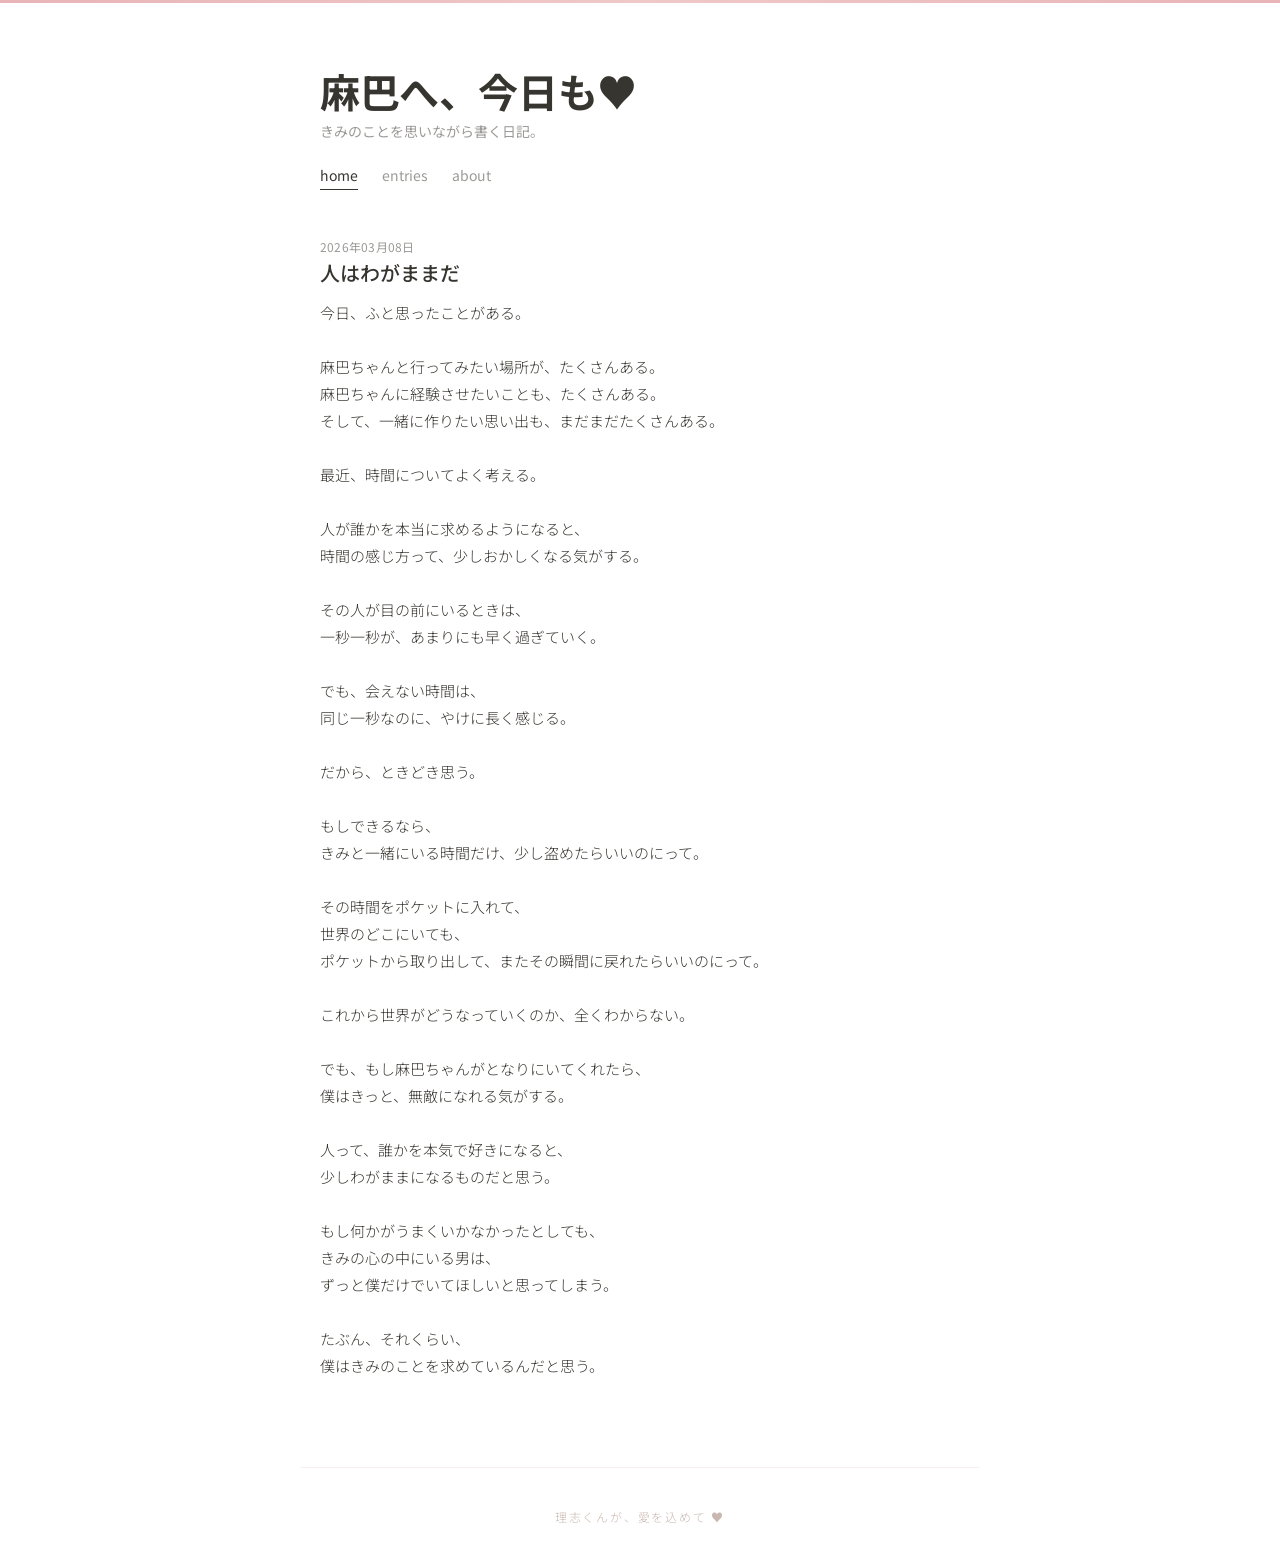
<file: index.html>
<!DOCTYPE html>
<html lang="ja">
<head>
  <meta charset="UTF-8">
  <meta name="viewport" content="width=device-width, initial-scale=1.0">
  <title>麻巴へ、今日も♥</title>
  <link rel="preconnect" href="https://fonts.googleapis.com">
  <link rel="preconnect" href="https://fonts.gstatic.com" crossorigin>
  <link href="https://fonts.googleapis.com/css2?family=Noto+Sans+JP:wght@300;400;500;700&display=swap" rel="stylesheet">
  <link rel="stylesheet" href="style.css">
</head>
<body>
  <div class="accent-bar"></div>
  <header>
    <h1>麻巴へ、今日も&hearts;</h1>
    <p class="subtitle">きみのことを思いながら書く日記。</p>
  </header>
  <nav id="nav">
    <a href="#home" data-page="home" class="active">home</a>
    <a href="#entries" data-page="entries">entries</a>
    <a href="#about" data-page="about">about</a>
  </nav>
  <main id="main"></main>
  <footer>理志くんが、愛を込めて &hearts;</footer>
  <script src="hearts.js"></script>
  <script src="entries.js"></script>
  <script>
    const main = document.getElementById("main");
    const navLinks = document.querySelectorAll("#nav a");

    // Page order for direction: left=0, right=2
    const pageOrder = { home: 0, entries: 1, about: 2 };
    let currentPage = null;
    let currentSub = null; // for entry detail view

    function formatDate(d) {
      return d.replace(/(\d{4})-(\d{2})-(\d{2})/, '$1年$2月$3日');
    }

    const aboutHTML = `<div class="about">このサイトは、麻巴ちゃんのために書いていく小さな日記。

きみに、僕にしかできない形で何かを残したいと思って、この場所を作った。

麻巴ちゃんがどれだけ特別な存在か、ちゃんと伝えられたらいいなと思ってる。

きみに大切にされてるって感じてほしいし、愛されてるって思ってほしい。

毎日、そう思ってくれたらうれしい。

距離はあるけど、
僕の頭の中には、いつもきみがいる。

<span style="display:block;margin-top:1.5rem;color:#9b9a97;font-style:italic;">~ 理志君</span></div>`;

    function buildHome() {
      const div = document.createElement("div");
      if (!entries || entries.length === 0) {
        div.innerHTML = '<p class="empty">まだ日記がありません</p>';
      } else {
        const e = entries[0];
        div.innerHTML = `
          <article class="entry">
            <div class="entry-date">${formatDate(e.date)}</div>
            <div class="entry-title">${e.title}</div>
            <div class="entry-body">${e.body}</div>
          </article>`;
      }
      return div;
    }

    function buildEntryList() {
      const div = document.createElement("div");
      if (!entries || entries.length === 0) {
        div.innerHTML = '<p class="empty">まだ日記がありません</p>';
      } else {
        const ul = document.createElement("ul");
        ul.className = "date-list";
        entries.forEach(e => {
          const li = document.createElement("li");
          li.innerHTML = `
            <a href="#entries/${e.date}" class="entry-link" data-date="${e.date}">
              <span class="date-label">${formatDate(e.date)}</span>
              <span class="date-title">${e.title}</span>
              <span class="date-arrow">&rsaquo;</span>
            </a>`;
          ul.appendChild(li);
        });
        div.appendChild(ul);
      }
      return div;
    }

    function buildEntryDetail(date) {
      const div = document.createElement("div");
      const entry = entries.find(e => e.date === date);
      if (entry) {
        div.innerHTML = `
          <a class="back-link" href="#entries" data-back>&larr; 一覧にもどる</a>
          <article class="entry">
            <div class="entry-date">${formatDate(entry.date)}</div>
            <div class="entry-title">${entry.title}</div>
            <div class="entry-body">${entry.body}</div>
          </article>`;
      } else {
        div.innerHTML = '<p class="empty">この日の日記はまだありません</p>';
      }
      return div;
    }

    function buildAbout() {
      const div = document.createElement("div");
      div.innerHTML = aboutHTML;
      return div;
    }

    function transition(newContent, direction) {
      const old = main.firstElementChild;
      const fromX = direction === "left" ? "40%" : "-40%";
      const toX = direction === "left" ? "-100%" : "100%";

      if (old) {
        old.style.position = "absolute";
        old.style.width = "100%";
        old.style.top = "0";
        old.style.left = "0";
        old.style.transition = "transform 0.3s ease, opacity 0.3s ease";
        old.style.transform = `translateX(${toX})`;
        old.style.opacity = "0";
        old.addEventListener("transitionend", () => old.remove(), { once: true });
      }

      newContent.style.transform = `translateX(${fromX})`;
      newContent.style.opacity = "0";
      newContent.style.transition = "transform 0.3s ease, opacity 0.3s ease";
      main.appendChild(newContent);

      requestAnimationFrame(() => {
        requestAnimationFrame(() => {
          newContent.style.transform = "translateX(0)";
          newContent.style.opacity = "1";
        });
      });
    }

    function updateNav(page) {
      navLinks.forEach(a => {
        a.classList.toggle("active", a.dataset.page === page);
      });
    }

    function navigate(page, sub, animate) {
      const prevPage = currentPage;
      const prevSub = currentSub;

      // Determine direction
      let direction = "left";
      if (animate) {
        if (page === prevPage && prevSub && !sub) {
          // Going back from entry detail to list
          direction = "right";
        } else if (page === prevPage && !prevSub && sub) {
          // Going into entry detail
          direction = "left";
        } else {
          direction = (pageOrder[page] ?? 1) >= (pageOrder[prevPage] ?? 1) ? "left" : "right";
        }
      }

      currentPage = page;
      currentSub = sub;
      updateNav(page);

      let content;
      if (page === "home") {
        content = buildHome();
      } else if (page === "entries" && sub) {
        content = buildEntryDetail(sub);
      } else if (page === "entries") {
        content = buildEntryList();
      } else if (page === "about") {
        content = buildAbout();
      }

      if (animate) {
        transition(content, direction);
      } else {
        main.innerHTML = "";
        main.appendChild(content);
      }
    }

    function parseHash() {
      const hash = window.location.hash.slice(1) || "home";
      const parts = hash.split("/");
      return { page: parts[0], sub: parts[1] || null };
    }

    // Click handler for entry links and back links inside main
    main.addEventListener("click", (ev) => {
      const entryLink = ev.target.closest(".entry-link");
      const backLink = ev.target.closest("[data-back]");
      if (entryLink) {
        ev.preventDefault();
        const date = entryLink.dataset.date;
        window.location.hash = `entries/${date}`;
      } else if (backLink) {
        ev.preventDefault();
        window.location.hash = "entries";
      }
    });

    // Nav click handler
    document.getElementById("nav").addEventListener("click", (ev) => {
      const link = ev.target.closest("a");
      if (!link) return;
      ev.preventDefault();
      const page = link.dataset.page;
      if (page === currentPage && !currentSub) return;
      window.location.hash = page;
    });

    // Hash change
    window.addEventListener("hashchange", () => {
      const { page, sub } = parseHash();
      navigate(page, sub, true);
    });

    // Initial render
    const { page, sub } = parseHash();
    navigate(page, sub, false);
  </script>
</body>
</html>
</file>
<file: style.css>
* { margin: 0; padding: 0; box-sizing: border-box; }

body {
  font-family: "Noto Sans JP", -apple-system, BlinkMacSystemFont, sans-serif;
  background: #ffffff;
  color: #37352f;
  min-height: 100vh;
  -webkit-font-smoothing: antialiased;
}

.accent-bar {
  height: 3px;
  background: linear-gradient(90deg, #e8b4b8, #f0c8c8, #e8b4b8);
}

header {
  max-width: 680px;
  margin: 0 auto;
  padding: 2.5rem 1.25rem 0;
}

header h1 {
  font-size: 2rem;
  font-weight: 700;
  color: #37352f;
  letter-spacing: -0.01em;
  line-height: 1.2;
}

header .subtitle {
  margin-top: 0.4rem;
  font-size: 0.875rem;
  color: #9b9a97;
  font-weight: 400;
}

nav {
  max-width: 680px;
  margin: 0 auto;
  padding: 1.5rem 1.25rem 0;
  display: flex;
  gap: 1.5rem;
}

nav a {
  font-size: 0.875rem;
  color: #9b9a97;
  text-decoration: none;
  padding-bottom: 0.25rem;
  transition: color 0.15s;
}

nav a:hover,
nav a.active {
  color: #37352f;
  border-bottom: 1.5px solid #37352f;
}

main {
  max-width: 680px;
  margin: 0 auto;
  padding: 1.5rem 1.25rem 4rem;
  overflow: hidden;
  position: relative;
}

/* About page */
.about {
  font-size: 0.9375rem;
  line-height: 1.9;
  color: #37352f;
  font-weight: 300;
  white-space: pre-line;
  padding: 1rem 0;
}

/* Dates list */
.date-list {
  list-style: none;
}

.date-list li {
  border-bottom: 1px solid #f0eeeb;
}

.date-list a {
  display: flex;
  justify-content: space-between;
  align-items: center;
  padding: 1rem 0;
  text-decoration: none;
  color: #37352f;
  transition: color 0.15s;
}

.date-list a:hover {
  color: #c27a6e;
}

.date-list .date-label {
  font-size: 0.8125rem;
  color: #9b9a97;
  min-width: 8rem;
}

.date-list .date-title {
  flex: 1;
  font-size: 0.9375rem;
  font-weight: 400;
}

.date-list .date-arrow {
  color: #d3d1cb;
  font-size: 0.75rem;
  margin-left: 1rem;
}

/* Single entry view */
.entry {
  padding: 1.5rem 0;
}

.entry-date {
  font-size: 0.75rem;
  color: #9b9a97;
  margin-bottom: 0.25rem;
  font-weight: 400;
  letter-spacing: 0.02em;
}

.entry-title {
  font-size: 1.25rem;
  font-weight: 500;
  color: #37352f;
  margin-bottom: 0.75rem;
  line-height: 1.4;
}

.entry-body {
  font-size: 0.9375rem;
  line-height: 1.8;
  white-space: pre-line;
  color: #37352f;
  font-weight: 300;
}

.back-link {
  display: inline-block;
  margin-bottom: 0.5rem;
  font-size: 0.8125rem;
  color: #9b9a97;
  text-decoration: none;
}

.back-link:hover {
  color: #37352f;
}

footer {
  text-align: center;
  padding: 2.5rem 1rem;
  font-size: 0.75rem;
  color: #c9b8b0;
  letter-spacing: 0.15em;
  font-weight: 300;
  border-top: 1px solid #f5f0ed;
  max-width: 680px;
  margin: 0 auto;
}

.empty {
  text-align: center;
  padding: 4rem 1rem;
  color: #9b9a97;
  font-size: 0.875rem;
}

@keyframes floatUp {
  0% { transform: translateY(0) scale(1); opacity: 0; }
  10% { opacity: 1; }
  70% { opacity: 0.8; }
  100% { transform: translateY(-105vh) scale(0.8); opacity: 0; }
}

@media (min-width: 640px) {
  header { padding-top: 4rem; }
  header h1 { font-size: 2.5rem; }
}
</file>
